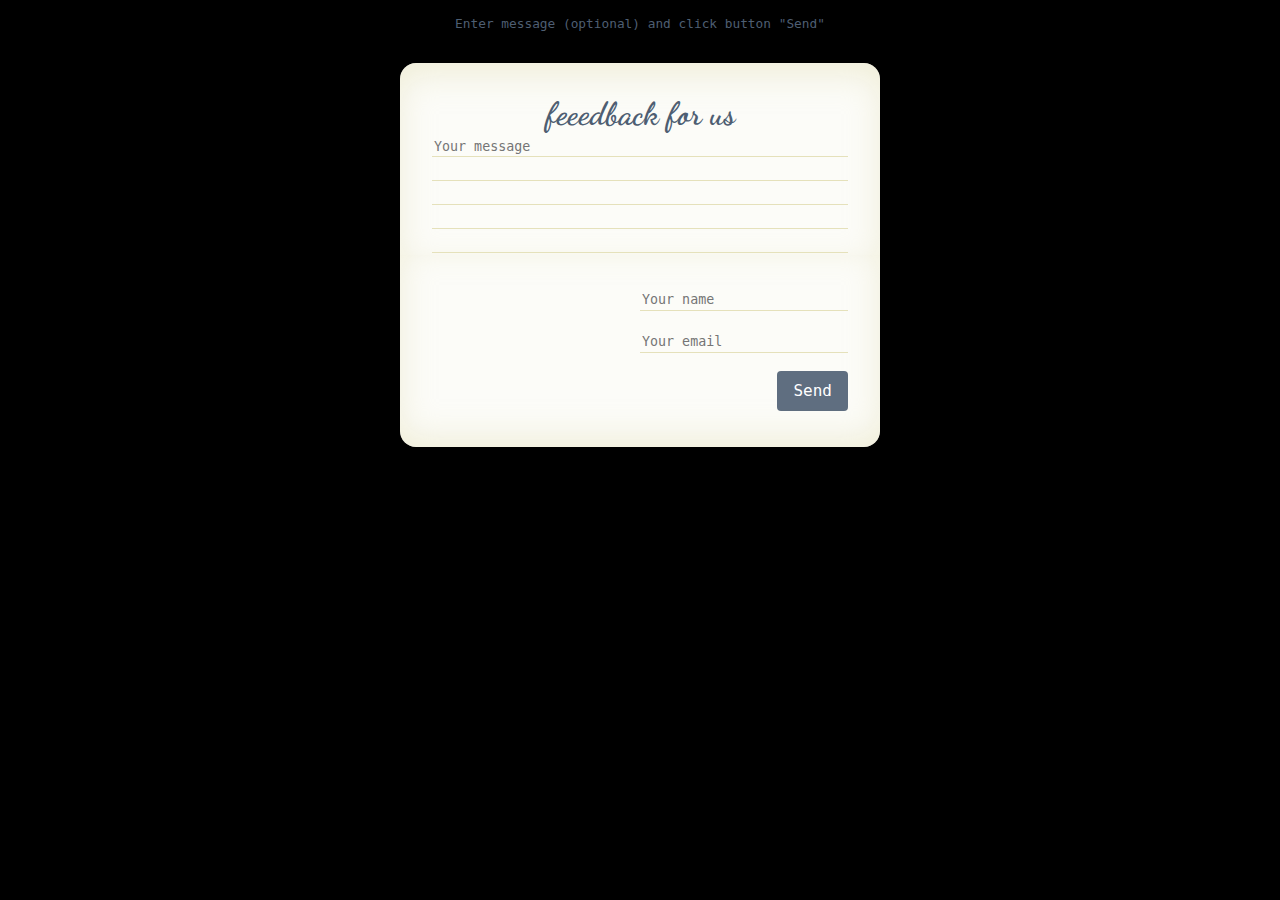
<file: contact.html>
<!DOCTYPE html>
<html lang="en">
<head>
    <meta charset="UTF-8">
    <meta name="viewport" content="width=device-width, initial-scale=1.0">
    <title>Document</title>
    <style>
        @use postcss-nested;
@import url(https://fonts.googleapis.com/css?family=Dancing+Script:400,700);
* {
  box-sizing: border-box;
}
body {
  margin: 0;
  padding: 0;
  background-color: black;
  color: #4e5e72;
  text-align: center;
  font-family: monospace;
  overflow: hidden;
}
h1, p {
  margin: 0;
  padding: 0;
}
h1 {
  font-size: 2rem;
  font-family: 'Dancing Script';
}
small {
  display: block;
  padding: 1rem 0;
  font-size: 0.8rem;
  transition: opacity 0.33s;
}
textarea, input, button {
  line-height: 1.5rem;
  border: 0;
  outline: none;
  font-family: inherit;
  appearance: none;
}
textarea, input {
  color: #4e5e72;
  background-color: transparent;
  background-image: url("data:image/svg+xml;utf8,<svg xmlns='http://www.w3.org/2000/svg' width='10' height='24'><rect fill='rgb(229, 225, 187)' x='0' y='23' width='10' height='1'/></svg>");
}
textarea {
 width: 100%;
 height: 8rem;
 resize: none;
}
input {
 width: 50%;
 margin-bottom: 1rem;
  &[type=text]:invalid, [type=email]:invalid {
    box-shadow: none;
    background-image: url("data:image/svg+xml;utf8,<svg xmlns='http://www.w3.org/2000/svg' width='10' height='24'><rect fill='rgba(240, 132, 114, 0.5)' x='0' y='23' width='10' height='1'/></svg>");
  }
}
button {
 padding: 0.5rem 1rem;
 border-radius: 0.25rem;
 background-color: rgba(78, 94, 114, 0.9);
 color: white;
 font-size: 1rem;
 transition: background-color 0.2s;
  &:hover,:focus {
    outline: none;
    background-color: rgba(78, 94, 114, 1);
  }
}
input[type=text]:focus,
input[type=email]:focus,
textarea:focus {
  background-image: url("data:image/svg+xml;utf8,<svg xmlns='http://www.w3.org/2000/svg' width='10' height='24'><rect fill='rgba(78, 94, 114, 0.3)' x='0' y='23' width='10' height='1'/></svg>");
  outline: none;
}
.wrapper {
  width: 35rem;
  background-color: white;
}
.letter {
  position: absolute;
  left: 0;
  right: 0;
  top: 0;
  width: 30rem;
  margin: auto;
  perspective: 60rem;
}
.side {
  height: 12rem;
  background-color: #fcfcf8;
  outline: 1px solid transparent;
  &:nth-of-type(1) {
    padding: 2rem 2rem 0;
    border-radius: 1rem 1rem 0 0;
    box-shadow: inset 0 0.75rem 2rem rgba(229, 225, 187, 0.5);
  }
  &.side:nth-of-type(2) {
    padding: 2rem;
    border-radius: 0 0 1rem 1rem;
    box-shadow: 0 0.3rem 0.3rem rgba(0, 0, 0, 0.05), inset 0 -0.57rem 2rem rgba(229, 225, 187, 0.5);
    text-align: right;
  }
}
.envelope {
  position: absolute;
  left: 0;
  right: 0;
  top: 0;
  margin: auto;
}
.envelope.front {
  width: 10rem;
  height: 6rem;
  border-radius: 0 0 1rem 1rem;
  overflow: hidden;
  z-index: 9999;
  opacity: 0;
}
.envelope.front::before, .envelope.front::after {
  position: absolute;
  display: block;
  width: 12rem;
  height: 6rem;
  background-color: #e9dc9d;
  transform: rotate(30deg);
  transform-origin: 0 0;
  box-shadow: 0 0 1rem rgba(0, 0, 0, 0.1);
  content: '';
}
.envelope.front::after{
  right: 0;
  transform: rotate(-30deg);
  transform-origin: 100% 0;
}
.envelope.back {
  top: -4rem;
  width: 10rem;
  height: 10rem;
  overflow: hidden;
  z-index: -9998;
  opacity: 0;
  transform: translateY(-6rem);
  &::before {
    display: block;
    width: 10rem;
    height: 10rem;
    background-color: #e9dc9d;
    border-radius: 1rem;
    content: '';
    transform: scaleY(0.6) rotate(45deg)
  }
}
.result-message {
  opacity: 0;
  transition: all 0.3s 2s;
  transform: translateY(9rem);
  z-index: -9999;
}
.sent {
  & .letter {
    animation: scaleLetter 1s forwards ease-in /*,
               pushLetter 0.5s 1.33s forwards ease-out*/ ;
  }
  & .side:nth-of-type(1) {
    transform-origin: 0 100%;
    animation: closeLetter 0.66s forwards ease-in;
  }
  & .side:nth-of-type(1) h1, .side:nth-of-type(1) textarea {
    animation: fadeOutText 0.66s forwards linear;
  }
  & button {
    background-color: rgba(78, 94, 114, 0.2);
  }
  & .envelope {
    animation: fadeInEnvelope 0.5s 1.33s forwards ease-out;
  }
  & .result-message {
    opacity: 1;
    transform: translateY(12rem);
  }
  & small {
    opacity: 0;
  }
}
.centered {
  position: absolute;
  left: 0;
  right: 0;
  margin: 1rem auto;
}
@keyframes closeLetter {
   50% {transform: rotateX(-90deg);}
   100% {transform: rotateX(-180deg);}
}
@keyframes fadeOutText {
   49% {opacity: 1;}
   50% {opacity: 0;}
   100% {opacity: 0;}
}
@keyframes fadeInEnvelope {
  0% {opacity: 0; transform: translateY(8rem);}
  /*90% {opacity: 1; transform: translateY(4rem);}*/
  100% {opacity: 1; transform: translateY(4.5rem);}
}
@keyframes scaleLetter {
  66% {transform: translateY(-8rem) scale(0.5, 0.5);}
  75% {transform: translateY(-8rem) scale(0.5, 0.5);}
  90% {transform: translateY(-8rem) scale(0.3, 0.5);}
  97% {transform: translateY(-8rem) scale(0.33, 0.5);}
  100%{transform: translateY(-8rem) scale(0.3, 0.5);}
}

/*
@keyframes pushLetter {
  0% {transform: translateY(-8rem) scale(0.3, 0.5);}
  50% {transform: translateY(-8rem) scale(0.3, 0.5);}
  90% {transform: translateY(-8.5rem) scale(0.3, 0.5);}
  100% {transform: translateY(-8rem) scale(0.3, 0.5);}
}
*/


    </style>
</head>
<body>
  
    <small>Enter message (optional) and click button "Send"</small>
<div class="wrapper centered">
  <article class="letter">
    <div class="side">
      <h1>feeedback for us</h1>
      <p>
        <textarea placeholder="Your message"></textarea>
      </p>
    </div>
    <div class="side">
      <p>
        <input type="text" placeholder="Your name" >
        
      </p>
      <p>
        <input type="email" placeholder="Your email" >
      </p>
      <p>
        <button id="sendLetter">Send</button>
      </p>
    </div>
  </article>
  <div class="envelope front"></div>
  <div class="envelope back"></div>
</div>
<p class="result-message centered">Thank you for your feedback</p>

<script>
    function addClass() {
  document.body.classList.add("sent");
}

sendLetter.addEventListener("click", addClass);
</script>
</body>
</html>
</file>
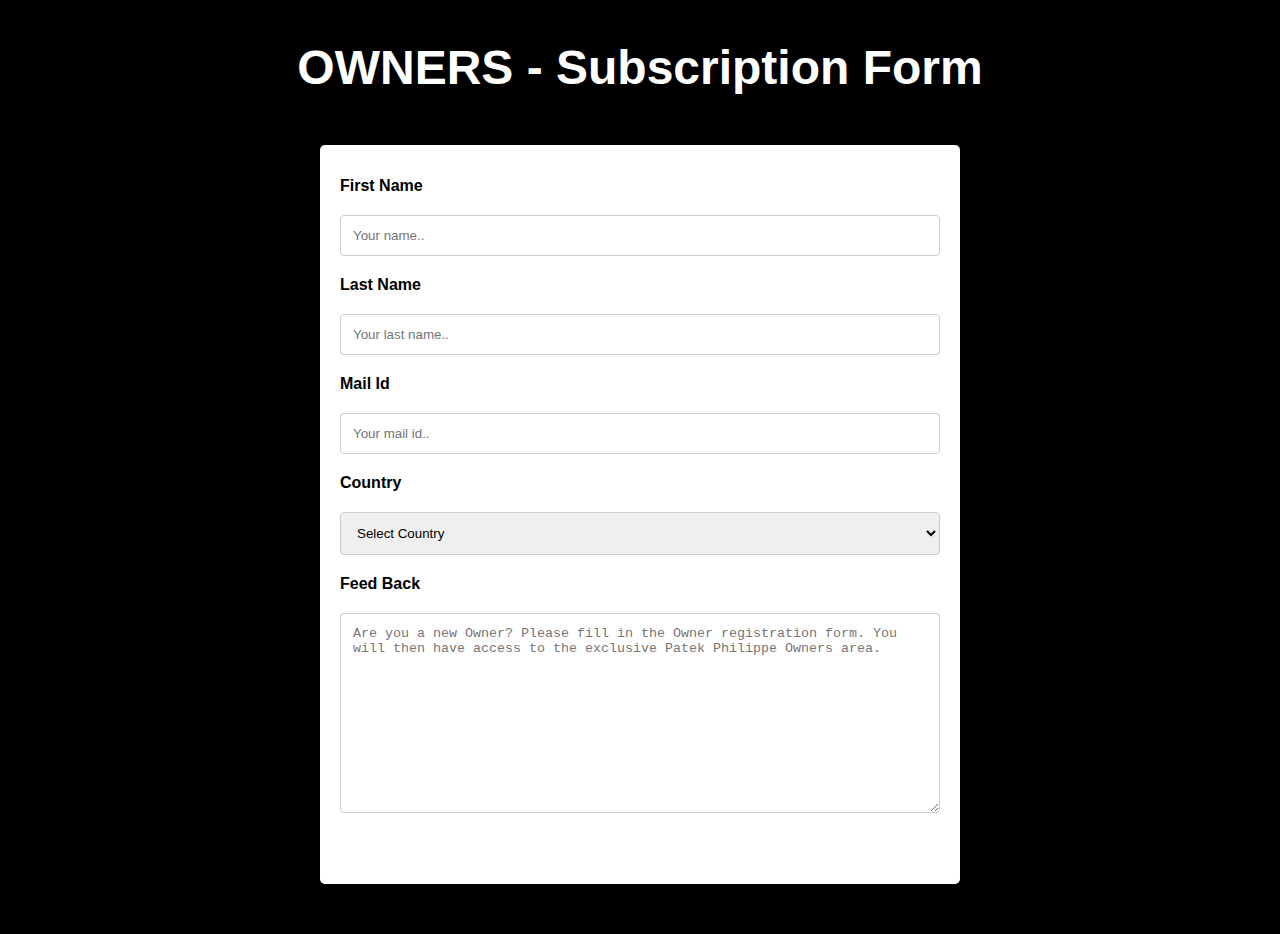
<file: feedback.html>
<!DOCTYPE html>
<html lang="en">
<head>
    <meta name="viewport" content="width=device-width, initial-scale=1">
    <style>
        * {
            box-sizing: border-box;
        }

        body {
            font-family: Arial, sans-serif;
            background-color: black;
            margin: 0;
            padding: 0;
        }

        h2 {
            text-align: center;
            color: white;
            font-size: 48px;
        }

        input[type=text], input[type=email], select, textarea {
            width: 100%;
            padding: 12px;
            margin: 8px 0;
            display: inline-block;
            border: 1px solid #ccc;
            border-radius: 4px;
            box-sizing: border-box;
        }

        label {
            padding: 12px 0;
            display: inline-block;
            font-weight: bold;
        }

        input[type=submit] {
            background-color: white;
            color: white;
            padding: 12px 20px;
            border: none;
            border-radius: 4px;
            cursor: pointer;
            float: right;
        }

        input[type=submit]:hover {
            background-color: #555;
        }

        .container {
            border-radius: 5px;
            background-color: white;
            padding: 20px;
            margin: 50px auto;
            width: 50%;
        }

        .row:after {
            content: "";
            display: table;
            clear: both;
        }

        @media screen and (max-width: 600px) {
            .col-25, .col-75 {
                width: 100%;
                margin-top: 0;
            }
        }
    </style>
</head>
<body>
    <h2>OWNERS - Subscription Form</h2>
    <div class="container">
        <form>
            <div class="row">
                <div class="col-25">
                    <label for="fname">First Name</label>
                </div>
                <div class="col-75">
                    <input type="text" id="fname" name="firstname" placeholder="Your name..">
                </div>
            </div>
            <div class="row">
                <div class="col-25">
                    <label for="lname">Last Name</label>
                </div>
                <div class="col-75">
                    <input type="text" id="lname" name="lastname" placeholder="Your last name..">
                </div>
            </div>
            <div class="row">
                <div class="col-25">
                    <label for="email">Mail Id</label>
                </div>
                <div class="col-75">
                    <input type="email" id="email" name="mailid" placeholder="Your mail id..">
                </div>
            </div>
            <div class="row">
                <div class="col-25">
                    <label for="country">Country</label>
                </div>
                <div class="col-75">
                    <select id="country" name="country">
                        <option value="none">Select Country</option>
                        <option value="australia">Australia</option>
                        <option value="canada">Canada</option>
                        <option value="usa">USA</option>
                        <option value="russia">Russia</option>
                        <option value="japan">Japan</option>
                        <option value="india">India</option>
                        <option value="china">China</option>
                    </select>
                </div>
            </div>
            <div class="row">
                <div class="col-25">
                    <label for="feed_back">Feed Back</label>
                </div>
                <div class="col-75">
                    <textarea id="subject" name="subject" placeholder="Are you a new Owner? Please fill in the Owner registration form. You will then have access to the exclusive Patek Philippe Owners area." style="height:200px"></textarea>
                </div>
            </div>
            <div class="row">
                <input type="submit" value="Submit">
            </div>
        </form>
    </div>
</body>
</html>
</file>
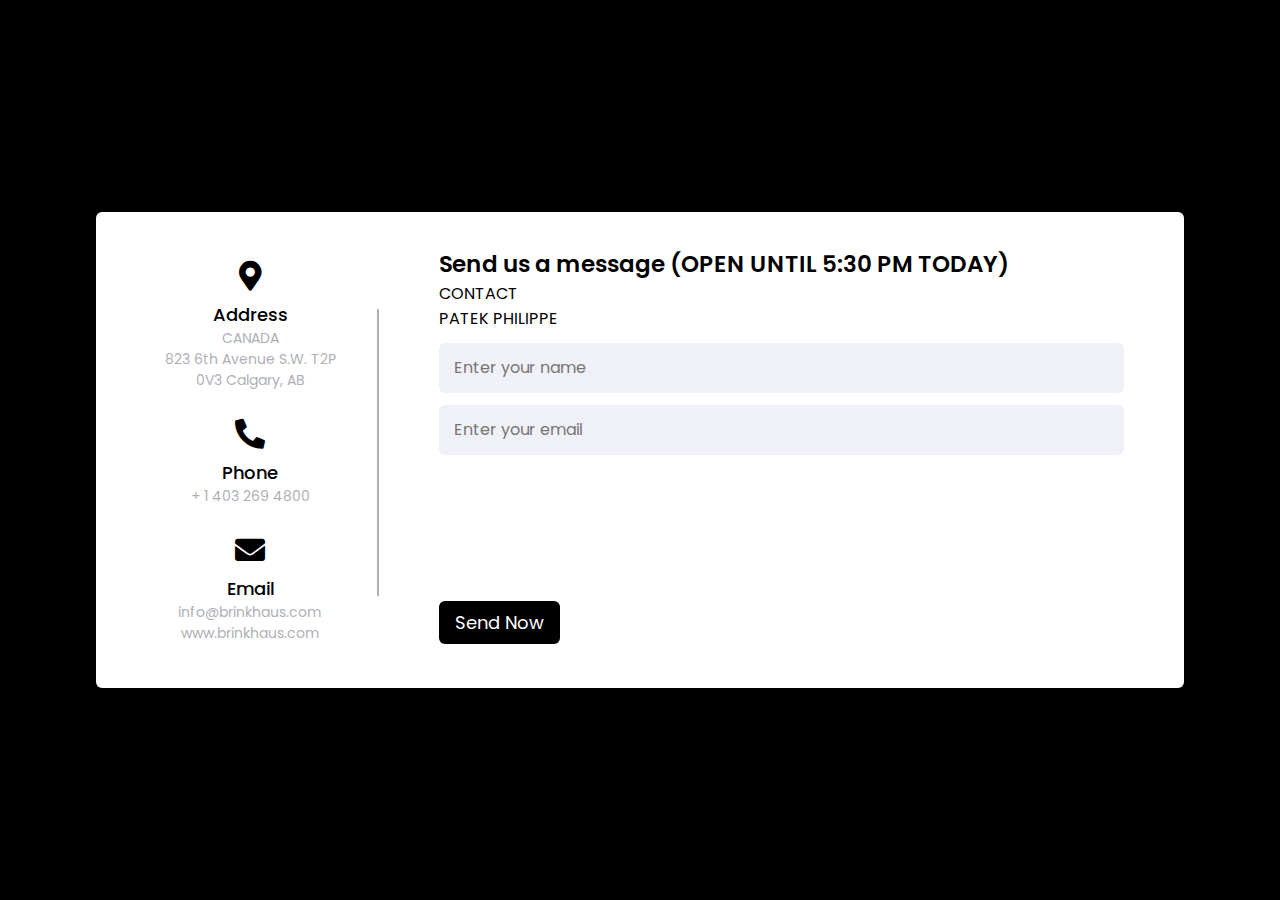
<file: ourservice.html>
<!DOCTYPE html>

<html lang="en" dir="ltr">
  <head>
    <meta charset="UTF-8">
    <title>  Contact </title>
    <link rel="stylesheet" href="style.css">
    <!-- Fontawesome CDN Link -->
    <link rel="stylesheet" href="https://cdnjs.cloudflare.com/ajax/libs/font-awesome/5.15.2/css/all.min.css"/>
     <meta name="viewport" content="width=device-width, initial-scale=1.0">
     <style>
        /* Google Font CDN Link */
@import url('https://fonts.googleapis.com/css2?family=Poppins:wght@200;300;400;500;600;700&display=swap');
*{
  margin: 0;
  padding: 0;
  box-sizing: border-box;
  font-family: "Poppins" , sans-serif;
}
body{
  min-height: 100vh;
  width: 100%;
  background: black;
  display: flex;
  align-items: center;
  justify-content: center;
}
.container{
  width: 85%;
  background: #fff;
  border-radius: 6px;
  padding: 20px 60px 30px 40px;
  box-shadow: 0 5px 10px rgba(0, 0, 0, 0.2);
}
.container .content{
  display: flex;
  align-items: center;
  justify-content: space-between;
}
.container .content .left-side{
  width: 25%;
  height: 100%;
  display: flex;
  flex-direction: column;
  align-items: center;
  justify-content: center;
  margin-top: 15px;
  position: relative;
}
.content .left-side::before{
  content: '';
  position: absolute;
  height: 70%;
  width: 2px;
  right: -15px;
  top: 50%;
  transform: translateY(-50%);
  background: #afafb6;
}
.content .left-side .details{
  margin: 14px;
  text-align: center;
}
.content .left-side .details i{
  font-size: 30px;
  color: black;
  margin-bottom: 10px;
}
.content .left-side .details .topic{
  font-size: 18px;
  font-weight: 500;
}
.content .left-side .details .text-one,
.content .left-side .details .text-two{
  font-size: 14px;
  color: #afafb6;
}
.container .content .right-side{
  width: 75%;
  margin-left: 75px;
}
.content .right-side .topic-text{
  font-size: 23px;
  font-weight: 600;
  color: black;
}
.right-side .input-box{
  height: 50px;
  width: 100%;
  margin: 12px 0;
}
.right-side .input-box input,
.right-side .input-box textarea{
  height: 100%;
  width: 100%;
  border: none;
  outline: none;
  font-size: 16px;
  background: #F0F1F8;
  border-radius: 6px;
  padding: 0 15px;
  resize: none;
}
.right-side .message-box{
  min-height: 110px;
}
.right-side .input-box textarea{
  padding-top: 6px;
}
.right-side .button{
  display: inline-block;
  margin-top: 12px;
}
.right-side .button input[type="button"]{
  color: #fff;
  font-size: 18px;
  outline: none;
  border: none;
  padding: 8px 16px;
  border-radius: 6px;
  background: black;
  cursor: pointer;
  transition: all 0.3s ease;
}
.button input[type="button"]:hover{
  background: black;
}

@media (max-width: 950px) {
  .container{
    width: 90%;
    padding: 30px 40px 40px 35px ;
  }
  .container .content .right-side{
   width: 75%;
   margin-left: 55px;
}
}
@media (max-width: 820px) {
  .container{
    margin: 40px 0;
    height: 100%;
  }
  .container .content{
    flex-direction: column-reverse;
  }
 .container .content .left-side{
   width: 100%;
   flex-direction: row;
   margin-top: 40px;
   justify-content: center;
   flex-wrap: wrap;
 }
 .container .content .left-side::before{
   display: none;
 }
 .container .content .right-side{
   width: 100%;
   margin-left: 0;
 }
}


     </style>
   </head>
<body>
    
  <div class="container">
    <div class="content">
      <div class="left-side">
        <div class="address details">
          <i class="fas fa-map-marker-alt"></i>
          <div class="topic">Address</div>
          <div class="text-one">CANADA</div>
          <div class="text-two">823 6th Avenue S.W.

            T2P 0V3 Calgary, AB</div>
        </div>
        <div class="phone details">
          <i class="fas fa-phone-alt"></i>
          <div class="topic">Phone</div>
          <div class="text-one">+ 1 403 269 4800</div>
     
        </div>
        <div class="email details">
          <i class="fas fa-envelope"></i>
          <div class="topic">Email</div>
          <div class="text-one">info@brinkhaus.com</div>
          <div class="text-two">www.brinkhaus.com
        </div>
        </div>
      </div>
      <div class="right-side">
        <div class="topic-text">Send us a message (OPEN UNTIL 5:30 PM TODAY) </div>
        <p>CONTACT <br>
            PATEK PHILIPPE</p>
      <form action="#">
        <div class="input-box">
          <input type="text" placeholder="Enter your name">
        </div>
        <div class="input-box">
          <input type="text" placeholder="Enter your email">
        </div>
        <div class="input-box message-box">
          
        </div>
        <div class="button">
          <input type="button" value="Send Now" >
        </div>
      </form>
    </div>
    </div>
  </div>
</body>
</html>
</file>
<file: style.css>
@import url('https://fonts.googleapis.com/css2?family=Montserrat:wght@400;600;700&display=swap');

.body_main {
    background-color: black;
}

.brand {
    color:aqua;
}

.border-hover {
    border-top: 5px solid transparent;
    transform: translateY(-4px);
}

.border-hover:hover {
    border-top: 5px solid aqua;
    transform: translateY(-4px);
}

#sign-in {
    fon
    background: aqua;
    border-top-left-radius: 50px;
    border-bottom-left-radius: 50px;
}

#nav-length {
    width: 90%;
}

/* main content */

.home__stars,
.home_title {
    color: white;
}

/* home button */
.home__button{
    text-decoration: none;
}



.home__container,
.home__data,
.home__content,
.home__info-content,{
    display: grid;

}
.home__container{
    height: 100vh;
    grid-template-columns: repeat(3, 1fr);
    align-items: center;
    column-gap: 4rem;
    
}

.home__data{
    text-align: left;
    row-gap: 3.5rem;
    text-align: center;

}

    
.home__content{
    row-gap: .75rem;
}
.home__button{
    border: 1px solid ;
    padding: 1rem 1.5rem;
    justify-self: center;
    color: white;
    font-size: var(--small-font-size);
    letter-spacing: 3px;
    display: inline-flex;
    align-items: center;
    transition: border-color .4s;
}
.home__button:hover {
    border-color: aqua;
    color: aqua;
}
.home__img{
    text-align: center;
    width: 330px;
    margin-inline: auto;
}

.home__info{
    display: flex;
    align-items: center;
    column-gap: .75rem;
    margin-top: 2rem;
}
.home__info-img{
    width: 220px;
}
.home__info-content{
    row-gap: 1.5rem;
    font-size: 21px;
    
}
.home__info-description{
    font-size: var(--small-font-size);
}

.home__button-link{
    text-decoration: none;
    color: var(--text-color);
    letter-spacing: 3px;
    justify-self: flex-start;
    transition: color .4s;

}
.home__button-link:hover{
    color: aqua;
}


.swiper{
    margin-inline: initial;
}

.float-left {
    padding-top: 9%;
    float:left;
    width: 400px;; // or 33% for equal width independent of parent width
}
</file>
